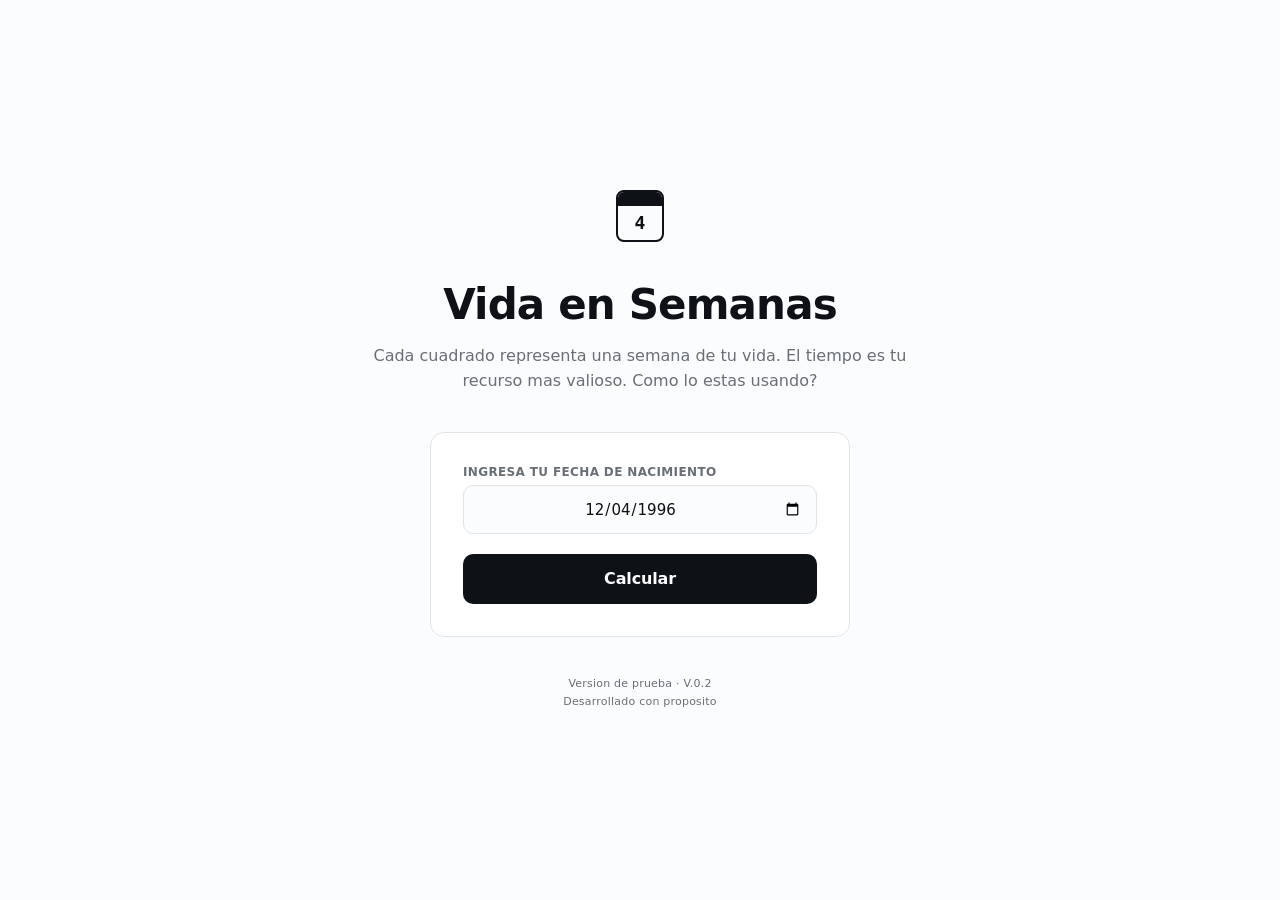
<file: index.html>
<!doctype html>
<html lang="es">
<head>
<meta charset="utf-8">
<meta name="viewport" content="width=device-width, initial-scale=1">
<title>Vida en Semanas</title>
<style>
  :root {
    --bg:      oklch(99% 0.002 240);
    --surface: oklch(100% 0 0);
    --fg:      oklch(18% 0.012 250);
    --muted:   oklch(54% 0.012 250);
    --border:  oklch(92% 0.005 250);
    --accent:  oklch(15% 0 0);
    --accent-subtle: oklch(95% 0.025 255);
    --font-display: -apple-system, BlinkMacSystemFont, 'SF Pro Display', system-ui, sans-serif;
    --font-body:    -apple-system, BlinkMacSystemFont, 'SF Pro Text', system-ui, sans-serif;
    --font-mono:    'JetBrains Mono', 'IBM Plex Mono', ui-monospace, Menlo, monospace;
  }

  * { box-sizing: border-box; margin: 0; padding: 0; }
  html { scroll-behavior: smooth; }
  body {
    font-family: var(--font-body);
    background: var(--bg);
    color: var(--fg);
    -webkit-font-smoothing: antialiased;
    -moz-osx-font-smoothing: grayscale;
    min-height: 100dvh;
  }

  .screen { display: none; min-height: 100dvh; }
  .screen.active { display: flex; }

  /* ====== Screen 1 — Input ====== */
  .screen-input {
    flex-direction: column;
    align-items: center;
    justify-content: center;
    padding: clamp(1.5rem, 4vw, 3rem) 1.5rem;
    gap: clamp(1.5rem, 3vw, 2.5rem);
  }

  .calendar-icon {
    width: 48px;
    height: 52px;
    border: 2px solid var(--fg);
    border-radius: 8px;
    display: flex;
    flex-direction: column;
    overflow: hidden;
  }

  .calendar-icon-top {
    background: var(--fg);
    height: 14px;
  }

  .calendar-icon-body {
    flex: 1;
    display: flex;
    align-items: center;
    justify-content: center;
    font-family: var(--font-mono);
    font-size: 18px;
    font-weight: 600;
    color: var(--fg);
  }

  .input-header { text-align: center; max-width: 540px; }

  .input-header h1 {
    font-family: var(--font-display);
    font-size: clamp(26px, 4.5vw, 42px);
    font-weight: 650;
    letter-spacing: -0.02em;
    line-height: 1.2;
    color: var(--fg);
    margin-bottom: 0.75rem;
  }

  .input-header p {
    font-size: clamp(14px, 1.6vw, 16px);
    color: var(--muted);
    line-height: 1.6;
  }

  .form-card {
    background: var(--surface);
    border: 1px solid var(--border);
    border-radius: 14px;
    padding: clamp(1.5rem, 3vw, 2rem);
    width: 100%;
    max-width: 420px;
    display: flex;
    flex-direction: column;
    gap: 1.25rem;
  }

  .field { display: flex; flex-direction: column; gap: 0.375rem; }

  .field label {
    font-size: 12px;
    font-weight: 600;
    letter-spacing: 0.03em;
    text-transform: uppercase;
    color: var(--muted);
  }

  .field input[type="date"] {
    padding: 0.85rem 0.875rem;
    border: 1.5px solid var(--border);
    border-radius: 10px;
    font-size: 15px;
    font-family: var(--font-body);
    color: var(--fg);
    background: var(--bg);
    outline: none;
    transition: border-color 0.15s;
    -webkit-appearance: none;
    text-align: center;
  }

  .field input:focus {
    border-color: var(--fg);
  }

  .btn-primary {
    width: 100%;
    padding: 0.95rem 1.5rem;
    background: var(--fg);
    color: var(--bg);
    border: none;
    border-radius: 10px;
    font-size: 16px;
    font-weight: 600;
    font-family: var(--font-body);
    cursor: pointer;
    letter-spacing: -0.01em;
    transition: opacity 0.15s, transform 0.1s;
  }

  .btn-primary:hover { opacity: 0.88; }
  .btn-primary:active { transform: scale(0.985); }
  .btn-primary:disabled { opacity: 0.3; cursor: not-allowed; transform: none; }

  .footer-note {
    text-align: center;
    font-size: 11px;
    color: var(--muted);
    letter-spacing: 0.02em;
    line-height: 1.6;
  }

  /* ====== Screen 2 — Results ====== */
  .screen-results {
    flex-direction: column;
    max-width: 960px;
    margin: 0 auto;
    padding: clamp(1rem, 3vw, 2rem) clamp(1rem, 3vw, 1.5rem);
    gap: 1.5rem;
  }

  .results-top {
    display: flex;
    justify-content: space-between;
    align-items: flex-start;
    gap: 1rem;
    flex-wrap: wrap;
  }

  .results-top h2 {
    font-family: var(--font-display);
    font-size: clamp(20px, 3vw, 28px);
    font-weight: 600;
    letter-spacing: -0.02em;
    line-height: 1.3;
  }

  .results-top h2 .name-highlight { color: var(--fg); text-decoration: underline; text-decoration-color: var(--border); text-underline-offset: 6px; }

  .user-context {
    font-size: 14px;
    color: var(--muted);
    margin-top: 0.25rem;
  }

  .btn-back {
    display: inline-flex;
    align-items: center;
    gap: 0.375rem;
    padding: 0.5rem 0.875rem;
    background: transparent;
    border: 1px solid var(--border);
    border-radius: 8px;
    font-size: 13px;
    font-family: var(--font-body);
    color: var(--muted);
    cursor: pointer;
    transition: border-color 0.15s, color 0.15s;
    white-space: nowrap;
  }

  .btn-back:hover { border-color: var(--fg); color: var(--fg); }

  /* ====== Fun Stats ====== */
  .fun-stats-section {
    display: grid;
    grid-template-columns: repeat(2, 1fr);
    gap: 0.75rem;
  }

  .fun-stat-card {
    background: var(--surface);
    border: 1px solid var(--border);
    border-radius: 12px;
    padding: 1.25rem 1rem;
    display: flex;
    flex-direction: column;
    gap: 0.375rem;
    transition: border-color 0.2s;
  }

  .fun-stat-card:hover { border-color: var(--fg); }

  .fun-stat-icon {
    font-size: 20px;
    line-height: 1;
  }

  .fun-stat-value {
    font-family: var(--font-mono);
    font-size: clamp(15px, 1.5vw, 20px);
    font-weight: 500;
    font-variant-numeric: tabular-nums;
    line-height: 1.2;
    overflow-wrap: anywhere;
  }

  .fun-stat-label {
    font-size: 12px;
    color: var(--muted);
    line-height: 1.4;
  }

  /* ====== Stats Row ====== */
  .stats-row {
    display: grid;
    grid-template-columns: repeat(4, 1fr);
    gap: 0.75rem;
  }

  .stat-card {
    background: var(--surface);
    border: 1px solid var(--border);
    border-radius: 12px;
    padding: clamp(0.875rem, 2vw, 1.125rem) clamp(0.75rem, 1.5vw, 1rem);
  }

  .stat-label {
    font-size: 10px;
    color: var(--muted);
    letter-spacing: 0.04em;
    text-transform: uppercase;
    margin-bottom: 0.25rem;
  }

  .stat-value {
    font-family: var(--font-mono);
    font-size: clamp(18px, 2.5vw, 26px);
    font-weight: 500;
    font-variant-numeric: tabular-nums;
    line-height: 1.15;
  }

  .stat-sub {
    font-size: 12px;
    color: var(--muted);
    margin-top: 0.25rem;
    line-height: 1.4;
  }

  /* ====== Grid ====== */
  .grid-card {
    background: var(--surface);
    border: 1px solid var(--border);
    border-radius: 16px;
    overflow: hidden;
  }

  .grid-card-header {
    display: flex;
    justify-content: space-between;
    align-items: center;
    padding: 1rem 1.25rem 0.75rem;
  }

  .grid-card-title { font-size: 14px; font-weight: 500; letter-spacing: -0.01em; }
  .grid-card-subtitle { font-size: 12px; color: var(--muted); }

  .life-grid {
    display: grid;
    /* grid-template-columns set via JS on desktop */
    gap: 1px;
    margin: 0 auto;
    padding: 0 0.5rem 0.75rem;
  }

  @media (max-width: 700px) { .life-grid { grid-template-columns: repeat(52, 1fr); max-width: 420px; } }
  @media (max-width: 420px) { .life-grid { max-width: 340px; } }

  .life-cell {
    width: 8px;
    height: 8px;
    border-radius: 2px;
    transition: transform 0.1s;
    cursor: default;
  }

  .life-cell.lived   { background: var(--fg); }
  .life-cell.current { background: var(--fg); outline: 2px solid var(--fg); outline-offset: 2px; border-radius: 3px; position: relative; z-index: 1; }
  .life-cell.future  { background: var(--border); }

  .life-cell:hover { transform: scale(1.8); z-index: 2; }

  @media (max-width: 700px) {
    .life-cell {
      width: auto;
      height: auto;
      aspect-ratio: 1;
      border-radius: 2px;
    }
    .life-cell.current {
      outline: 2px solid var(--fg);
      outline-offset: 2px;
      border-radius: 3px;
    }
    .life-cell:hover { transform: scale(1.8); }
  }

  .legend {
    display: flex;
    gap: 1.25rem;
    flex-wrap: wrap;
    padding: 0.75rem 1.25rem 1rem;
    border-top: 1px solid var(--border);
  }

  .legend-item {
    display: flex;
    align-items: center;
    gap: 0.375rem;
    font-size: 12px;
    color: var(--muted);
  }

  .legend-dot {
    width: 10px;
    height: 10px;
    border-radius: 2px;
    flex-shrink: 0;
  }

  @media (max-width: 700px) {
    .stats-row { grid-template-columns: repeat(2, 1fr); }
  }

  @media (max-width: 420px) {
    .stats-row { grid-template-columns: 1fr 1fr; gap: 0.5rem; }
    .fun-stats-section { grid-template-columns: 1fr; }
    .fun-stat-value { font-size: 17px; }
    .fun-stat-label { font-size: 13px; }
    .results-top { flex-direction: column; }
    .btn-back { align-self: flex-start; }
  }

  /* Desktop: 4 columns (8 cards = 2 rows perfectas) */
  @media (min-width: 701px) {
    .fun-stats-section { grid-template-columns: repeat(4, 1fr); }
  }
</style>
</head>
<body>

<!-- ====== Screen 1 — Input ====== -->
<div class="screen screen-input active" id="screen-input" aria-label="Ingresa tu fecha de nacimiento">
  <div class="calendar-icon" aria-hidden="true">
    <div class="calendar-icon-top"></div>
    <div class="calendar-icon-body" id="calendar-day">—</div>
  </div>

  <header class="input-header">
    <h1>Vida en Semanas</h1>
    <p>Cada cuadrado representa una semana de tu vida. El tiempo es tu recurso mas valioso. Como lo estas usando?</p>
  </header>

  <form class="form-card" id="config-form" autocomplete="off" spellcheck="false">
    <div class="field">
      <label for="birth-input">Ingresa tu fecha de nacimiento</label>
      <input type="date" id="birth-input" required>
    </div>

    <button type="button" class="btn-primary" id="btn-visualize" disabled>Calcular</button>
  </form>

  <div class="footer-note">
    Version de prueba &middot; V.0.2<br>
    Desarrollado con proposito
  </div>
</div>

<!-- ====== Screen 2 — Results ====== -->
<div class="screen screen-results" id="screen-results" aria-label="Tu calendario de vida">
  <div class="results-top">
    <div>
      <h2 id="results-heading">Tu vida en semanas</h2>
      <p class="user-context" id="results-context"></p>
    </div>
    <button class="btn-back" id="btn-back" aria-label="Volver a editar">
      <svg width="14" height="14" viewBox="0 0 16 16" fill="none" stroke="currentColor" stroke-width="1.5"><path d="M10 3L5 8l5 5"/></svg>
      Editar
    </button>
  </div>

  <div class="stats-row" id="stats-row" aria-label="Resumen numerico"></div>

  <div class="grid-card" id="grid-card">
    <div class="grid-card-header">
      <div>
        <div class="grid-card-title">Cada cuadrado es una semana de tu vida</div>
        <div class="grid-card-subtitle" id="grid-subtitle"></div>
      </div>
    </div>
    <div class="life-grid" id="life-grid" aria-label="Calendario de vida — cada celda representa una semana"></div>
    <div class="legend">
      <div class="legend-item"><span class="legend-dot" style="background:var(--fg)"></span> Vividas</div>
      <div class="legend-item"><span class="legend-dot" style="background:var(--fg);outline:2px solid var(--fg);outline-offset:2px"></span> Esta semana</div>
      <div class="legend-item"><span class="legend-dot" style="background:var(--border)"></span> Por vivir</div>
    </div>
  </div>

  <div class="fun-stats-section" id="fun-stats" aria-label="Datos curiosos de tu vida"></div>
</div>

<script>
(function(){
  'use strict';

  var state = { birthDate: null, lifespan: 80, today: new Date() };

  var $screenInput   = document.getElementById('screen-input');
  var $screenResults = document.getElementById('screen-results');
  var $birthInput    = document.getElementById('birth-input');
  var $btnVisualize  = document.getElementById('btn-visualize');
  var $btnBack       = document.getElementById('btn-back');
  var $calendarDay   = document.getElementById('calendar-day');

  var defaultBirth = new Date();
  defaultBirth.setFullYear(defaultBirth.getFullYear() - 30);
  $birthInput.value = defaultBirth.toISOString().split('T')[0];
  state.today.setHours(0, 0, 0, 0);
  updateCalendarIcon();

  /* ====== Core Math ====== */

  function getDaysFromBirth(birthDate) {
    var ms = state.today.getTime() - birthDate.getTime();
    return Math.max(0, Math.floor(ms / (24 * 60 * 60 * 1000)));
  }

  function getWeeksFromBirth(birthDate) {
    return Math.floor(getDaysFromBirth(birthDate) / 7);
  }

  function getTotalWeeks() { return state.lifespan * 52; }

  function getCurrentWeek(birthDate) { return getWeeksFromBirth(birthDate) + 1; }

  function getYearForWeek(weekNum) { return Math.ceil(weekNum / 52); }

  function validate() {
    var birthVal = $birthInput.value;
    if (!birthVal) return false;
    var parsed = new Date(birthVal + 'T00:00:00');
    if (isNaN(parsed.getTime())) return false;
    if (parsed >= state.today) return false;
    return true;
  }

  function updateButton() { $btnVisualize.disabled = !validate(); }

  function updateCalendarIcon() {
    var d = state.today.getDate();
    $calendarDay.textContent = d;
  }

  /* ====== Fun Life Stats (80 items, show 8 random) ====== */

  var STATS_PER_PAGE = 8;

  function buildAllStats(days, weeks) {
    var hours = days * 24;
    var months = Math.floor(days / 30.44);
    var yearsAprox = Math.floor(days / 365.25);

    return [
      // ===== CUERPO (30) =====
      { icon: '❤️', value: (days * 100000).toLocaleString(), label: 'Tu corazón ha latido aproximadamente {n} veces' },
      { icon: '🩸', value: (days * 12000).toLocaleString() + ' km', label: 'Tu sangre ha recorrido {n} por tus venas' },
      { icon: '🫀', value: (days * 100000 * 0.07).toLocaleString() + ' L', label: 'Tu corazón ha bombeado {n} de sangre' },
      { icon: '🫁', value: (days * 20000).toLocaleString(), label: 'Has respirado alrededor de {n} veces' },
      { icon: '🫧', value: (days * 11000).toLocaleString() + ' L', label: 'Has inhalado y exhalado {n} de aire' },
      { icon: '⚡', value: (days * 60000).toLocaleString(), label: 'Tu cerebro ha procesado aproximadamente {n} pensamientos' },
      { icon: '🔬', value: (days * 86400000).toLocaleString(), label: 'Tus neuronas han disparado {n} senales' },
      { icon: '🧠', value: Math.round(days * 2.5).toLocaleString() + ' GB', label: 'Has generado alrededor de {n} de recuerdos' },
      { icon: '💭', value: (weeks * 7 * 5).toLocaleString(), label: 'Has tenido alrededor de {n} sueños distintos' },
      { icon: '💤', value: (days * 2).toLocaleString() + ' h', label: 'Has pasado {n} horas en sueno REM profundo' },
      { icon: '😴', value: (days * 8).toLocaleString() + ' h', label: 'Has dormido aproximadamente {n} horas' },
      { icon: '👁️', value: (days * 14400).toLocaleString(), label: 'Has parpadeado unas {n} veces' },
      { icon: '👀', value: (days * 8640).toLocaleString(), label: 'Has parpadeado frente a pantallas {n} veces' },
      { icon: '🗣️', value: (days * 16000).toLocaleString(), label: 'Has hablado aproximadamente {n} palabras' },
      { icon: '😊', value: (days * 15).toLocaleString(), label: 'Has sonreido alrededor de {n} veces' },
      { icon: '😢', value: Math.round(days * 1.2).toLocaleString() + ' ml', label: 'Has producido {n} de lágrimas' },
      { icon: '💧', value: (days * 2).toLocaleString() + ' L', label: 'Has bebido aproximadamente {n} de agua' },
      { icon: '💦', value: Math.round(days * 0.5).toLocaleString() + ' L', label: 'Has sudado alrededor de {n}' },
      { icon: '🫧', value: (days * 1).toLocaleString() + ' L', label: 'Has producido {n} de saliva' },
      { icon: '🚰', value: Math.round(days * 180).toLocaleString() + ' L', label: 'Tus rinones han filtrado {n} de sangre' },
      { icon: '🚽', value: Math.floor(days * 1.5).toLocaleString() + ' L', label: 'Has orinado aproximadamente {n}' },
      { icon: '💩', value: Math.round(days * 0.4).toLocaleString() + ' kg', label: 'Tu sistema digestivo ha procesado {n} de desechos' },
      { icon: '💇', value: Math.round(days * 0.035).toLocaleString() + ' m', label: 'Tu cabello ha crecido aproximadamente {n}' },
      { icon: '💅', value: Math.round(days * 0.01).toLocaleString() + ' cm', label: 'Tus unas han crecido aproximadamente {n}' },
      { icon: '🧬', value: (days * 330000000).toLocaleString(), label: 'Tus células se han renovado {n} veces' },
      { icon: '♻️', value: Math.floor(days / 27).toLocaleString(), label: 'Tu piel se ha renovado completamente {n} veces' },
      { icon: '🦴', value: Math.round(days * 0.5).toLocaleString() + ' g', label: 'Tus huesos han regenerado {n} de tejido' },
      { icon: '🦷', value: (days * 1000).toLocaleString(), label: 'Tus dientes han masticado {n} veces' },
      { icon: '💪', value: (days * 2000).toLocaleString() + ' kcal', label: 'Tu cuerpo ha generado {n} de energia' },
      { icon: '🌡️', value: Math.round(days * 86400 * 100 / 1000000).toLocaleString() + ' MJ', label: 'Has irradiado {n} de calor corporal' },

      // ===== PLANETARIO (15) =====
      { icon: '🌍', value: days.toLocaleString(), label: 'La Tierra ha girado {n} veces sobre su eje desde que naciste' },
      { icon: '☀️', value: (days * 2570000).toLocaleString() + ' km', label: 'Has viajado {n} alrededor del Sol' },
      { icon: '🌙', value: Math.floor(days / 29.5).toLocaleString(), label: 'La Luna ha completado {n} órbitas desde que naciste' },
      { icon: '🌌', value: (days * 1750000).toLocaleString() + ' km', label: 'El universo se ha expandido {n} desde tu nacimiento' },
      { icon: '💡', value: (days * 25900000000).toLocaleString() + ' km', label: 'La luz ha viajado {n} desde que naciste' },
      { icon: '🌠', value: (days * 19000000).toLocaleString() + ' km', label: 'La Via Lactea se ha desplazado {n} con vos adentro' },
      { icon: '🌈', value: hours.toLocaleString() + ' h', label: 'Has estado vivo un total de {n}' },
      { icon: '⏱️', value: (days * 86400).toLocaleString(), label: 'Has vivido {n} segundos' },
      { icon: '🕐', value: (days * 1440).toLocaleString(), label: 'Has vivido un total de {n} minutos' },
      { icon: '📆', value: months.toLocaleString(), label: 'Que equivalen a aproximadamente {n} meses' },
      { icon: '❄️', value: Math.floor(days / 91).toLocaleString(), label: 'Has vivido alrededor de {n} estaciones del año' },
      { icon: '🪐', value: Math.floor(days / 687).toLocaleString(), label: 'En Marte tendrías {n} años de edad' },
      { icon: '🌧️', value: Math.round(days * 2.3).toLocaleString() + ' mm', label: 'Sobre vos cayeron {n} de lluvia acumulada' },
      { icon: '🕳️', value: (days * 220).toLocaleString() + ' km/s', label: 'La galaxia se mueve a 220 km/s, viajaste {n} en total' },
      { icon: '🧲', value: Math.round(days * 700).toLocaleString() + ' N', label: 'La gravedad ha ejercido {n} de fuerza sobre vos' },

      // ===== EXPERIENCIA HUMANA (20) =====
      { icon: '📅', value: weeks.toLocaleString(), label: 'Has vivido {n} fines de semana' },
      { icon: '🌅', value: (weeks * 7).toLocaleString(), label: 'Has visto aproximadamente {n} amaneceres' },
      { icon: '🍽️', value: (days * 3).toLocaleString(), label: 'Has comido alrededor de {n} comidas' },
      { icon: '🍕', value: Math.round(days * 3.5).toLocaleString() + ' kg', label: 'Has ingerido aproximadamente {n} de comida' },
      { icon: '☕', value: Math.floor(days * 1.5).toLocaleString(), label: 'Has tomado alrededor de {n} tazas de cafe' },
      { icon: '🍰', value: Math.floor(days * 0.4).toLocaleString(), label: 'Has disfrutado {n} postres' },
      { icon: '🚿', value: days.toLocaleString(), label: 'Te has duchado aproximadamente {n} veces' },
      { icon: '🪥', value: (days * 2).toLocaleString(), label: 'Has cepillado tus dientes {n} veces' },
      { icon: '✂️', value: Math.floor(weeks / 2).toLocaleString(), label: 'Has cortado tus unas alrededor de {n} veces' },
      { icon: '💇', value: Math.floor(weeks / 12).toLocaleString(), label: 'El peluquero te ha visto {n} veces' },
      { icon: '👣', value: (days * 7500).toLocaleString(), label: 'Has caminado aproximadamente {n} pasos' },
      { icon: '🏃', value: Math.round(days * 7.5).toLocaleString() + ' km', label: 'Has recorrido unos {n} caminando' },
      { icon: '🤗', value: (days * 4).toLocaleString(), label: 'Has dado y recibido {n} abrazos' },
      { icon: '📸', value: (days * 3).toLocaleString(), label: 'Has tomado o salido en {n} fotos' },
      { icon: '📱', value: (days * 80).toLocaleString(), label: 'Has mirado tu telefono {n} veces' },
      { icon: '🎬', value: Math.floor(hours / 2).toLocaleString(), label: 'Podrías haber visto {n} películas' },
      { icon: '🎵', value: (hours * 15).toLocaleString(), label: 'Has escuchado {n} canciones' },
      { icon: '📚', value: Math.floor(weeks / 4).toLocaleString(), label: 'Si leyeras 1 libro por mes habrías leído {n}' },
      { icon: '🚗', value: Math.round(days * 1.2).toLocaleString() + ' h', label: 'Has pasado {n} horas en transporte' },
      { icon: '🛗', value: Math.round(days * 0.3).toLocaleString() + ' h', label: 'Has esperado ascensores {n}' },

      // ===== ABSURDO / COMPARACIONES (15) =====
      { icon: '💰', value: '$' + (days * 86400).toLocaleString(), label: 'Si cobraras $1 por segundo tendrías {n}' },
      { icon: '🩸', value: Math.floor(days * 12000 / 1250).toLocaleString(), label: 'Tu sangre llenaria {n} piscinas olimpicas' },
      { icon: '🌎', value: (Math.round(days * 7.5 / 40000 * 10) / 10).toLocaleString(), label: 'Caminaste {n} vueltas al mundo' },
      { icon: '🐕', value: Math.floor(days / 365.25 * 7).toLocaleString(), label: 'Si fueras perro, tendrías {n} años' },
      { icon: '🥚', value: days.toLocaleString(), label: 'Si fueras gallina habrías puesto {n} huevos' },
      { icon: '🧊', value: Math.round(days * 2 / 0.5).toLocaleString(), label: 'El agua que bebiste llena {n} botellas de medio litro' },
      { icon: '🎈', value: Math.floor(days * 11000 / 14).toLocaleString(), label: 'Tu respiración llenó {n} globos de fiesta' },
      { icon: '🏔️', value: Math.round(days * 3.5 / 5000 * 10) / 10, label: 'Comiste el equivalente a {n} elefantes' },
      { icon: '🚀', value: Math.floor(days * 100000 * 1.3 / 37500000).toLocaleString(), label: 'Tus latidos impulsarian un cohete {n} veces' },
      { icon: '🔋', value: Math.floor(days * 100000 * 1.3 / 3600000).toLocaleString() + ' kWh', label: 'Tu corazón generó {n} de electricidad' },
      { icon: '🧵', value: Math.round(days * 3 * 8 / 1000).toLocaleString() + ' km', label: 'Tus intestinos procesaron {n} de comida' },
      { icon: '📏', value: Math.round(days * 330000000 * 2 / 100000).toLocaleString() + ' km', label: 'Tu ADN desenrollado mediría {n}' },
      { icon: '🪜', value: Math.round(days * 0.035 / 100 * 100) / 100, label: 'Tu cabello mide {n} Torres Eiffel' },
      { icon: '⌚', value: Math.floor(days * 0.25 * 365).toLocaleString() + ' h', label: 'Has pasado {n} viendo publicidad en tu vida' },
      { icon: '💀', value: Math.floor(days / 365.25 / 11).toLocaleString(), label: 'Ya viviste {n} veces la duración de Los Simpsons' }
    ];
  }

  function renderFunStats(days, weeks) {
    var allStats = buildAllStats(days, weeks);
    var shuffled = allStats.slice().sort(function() { return 0.5 - Math.random(); });
    var picked = shuffled.slice(0, STATS_PER_PAGE);
    var container = document.getElementById('fun-stats');
    var html = '';
    picked.forEach(function(s) {
      html +=
        '<div class="fun-stat-card">' +
          '<div class="fun-stat-icon">' + s.icon + '</div>' +
          '<div class="fun-stat-value">' + s.value + '</div>' +
          '<div class="fun-stat-label">' + s.label.replace('{n}', s.value) + '</div>' +
        '</div>';
    });
    container.innerHTML = html;
  }

  /* ====== Render Results ====== */

  function renderResults() {
    var birthVal = $birthInput.value;
    var birthDate = new Date(birthVal + 'T00:00:00');
    var days = getDaysFromBirth(birthDate);
    var lived = getWeeksFromBirth(birthDate);
    var total = getTotalWeeks();
    var pct = total > 0 ? Math.round((lived / total) * 100) : 0;
    var remaining = Math.max(0, total - lived);
    var currentWeek = getCurrentWeek(birthDate);
    var currentYear = getYearForWeek(currentWeek);
    var livedYears = Math.floor(lived / 52);
    var remainingYears = Math.floor(remaining / 52);
    var pctRemaining = total > 0 ? Math.round((remaining / total) * 100) : 0;

    document.getElementById('results-heading').innerHTML = 'Tu vida en <span class="name-highlight">semanas</span>';
    document.getElementById('results-context').textContent =
      state.today.toLocaleDateString('es-AR', { year:'numeric', month:'long', day:'numeric' }) +
      ' · Semana ' + currentWeek.toLocaleString() + ' de ' + total.toLocaleString() +
      ' · Año ' + currentYear;

    // 4 stat cards
    document.getElementById('stats-row').innerHTML =
      '<div class="stat-card">' +
        '<div class="stat-label">Semanas vividas</div>' +
        '<div class="stat-value">' + lived.toLocaleString() + '</div>' +
        '<div class="stat-sub">' + livedYears + ' años</div>' +
      '</div>' +
      '<div class="stat-card">' +
        '<div class="stat-label">Semanas por vivir</div>' +
        '<div class="stat-value">' + remaining.toLocaleString() + '</div>' +
        '<div class="stat-sub">' + remainingYears + ' años estimados</div>' +
      '</div>' +
      '<div class="stat-card">' +
        '<div class="stat-label">Porcentaje vivido</div>' +
        '<div class="stat-value">' + pct + '%</div>' +
        '<div class="stat-sub">' + pctRemaining + '% por delante</div>' +
      '</div>' +
      '<div class="stat-card">' +
        '<div class="stat-label">Semanas totales</div>' +
        '<div class="stat-value">' + total.toLocaleString() + '</div>' +
        '<div class="stat-sub">a ' + state.lifespan + ' años de vida</div>' +
      '</div>';

    // Fun stats
    renderFunStats(days, lived);

    // Grid subtitle
    document.getElementById('grid-subtitle').textContent =
      '52 semanas por año · ' + state.lifespan + ' años · ' + total.toLocaleString() + ' semanas en total';

    // Life grid — dynamic columns on desktop, fixed 52 on mobile
    var grid = document.getElementById('life-grid');
    if (window.innerWidth > 700) {
      var cellSize = 8;
      var gap = 1;
      var style = getComputedStyle(grid);
      var padX = parseFloat(style.paddingLeft) + parseFloat(style.paddingRight);
      var available = grid.clientWidth - padX;
      var cols = Math.floor((available + gap) / (cellSize + gap));
      if (cols < 1) cols = 1;
      grid.style.gridTemplateColumns = 'repeat(' + cols + ', ' + cellSize + 'px)';
    } else {
      grid.style.gridTemplateColumns = '';
    }

    var gridHtml = '';
    for (var i = 0; i < total; i++) {
      var cls = 'life-cell';
      if (i === lived) cls += ' current';
      else if (i < lived) cls += ' lived';
      else cls += ' future';
      gridHtml += '<div class="' + cls + '" title="Semana ' + (i + 1) + '"></div>';
    }
    grid.innerHTML = gridHtml;

    // Scroll current week into view
    requestAnimationFrame(function() {
      var currentCell = document.querySelector('.life-cell.current');
      if (currentCell) {
        currentCell.scrollIntoView({ behavior: 'smooth', block: 'center' });
      }
    });
  }

  /* ====== Navigation ====== */

  function showScreen(id) {
    $screenInput.classList.remove('active');
    $screenResults.classList.remove('active');
    document.getElementById(id).classList.add('active');
  }

  function goToResults() {
    if (!validate()) return;
    var birthVal = $birthInput.value;
    state.birthDate = new Date(birthVal + 'T00:00:00');
    showScreen('screen-results');
    renderResults();
  }

  function goToInput() { showScreen('screen-input'); updateCalendarIcon(); }
  function goToLifespan() {}

  /* ====== Event Listeners ====== */

  $birthInput.addEventListener('input', updateButton);
  $birthInput.addEventListener('change', updateButton);
  $btnVisualize.addEventListener('click', goToResults);
  $btnBack.addEventListener('click', goToInput);

  document.getElementById('config-form').addEventListener('keydown', function(e) {
    if (e.key === 'Enter' && !$btnVisualize.disabled) { e.preventDefault(); goToResults(); }
  });

  /* ====== Resize — recalc grid columns ====== */
  var resizeTimer;
  window.addEventListener('resize', function() {
    clearTimeout(resizeTimer);
    resizeTimer = setTimeout(function() {
      var grid = document.getElementById('life-grid');
      if (!grid || !grid.hasChildNodes()) return; // grid not rendered yet
      if (window.innerWidth > 700) {
        var cellSize = 8;
        var gap = 1;
        var style = getComputedStyle(grid);
        var padX = parseFloat(style.paddingLeft) + parseFloat(style.paddingRight);
        var available = grid.clientWidth - padX;
        var cols = Math.floor((available + gap) / (cellSize + gap));
        if (cols < 1) cols = 1;
        grid.style.gridTemplateColumns = 'repeat(' + cols + ', ' + cellSize + 'px)';
      } else {
        grid.style.gridTemplateColumns = '';
      }
    }, 50);
  });

  updateButton();
})();
</script>

</body>
</html>
</file>
